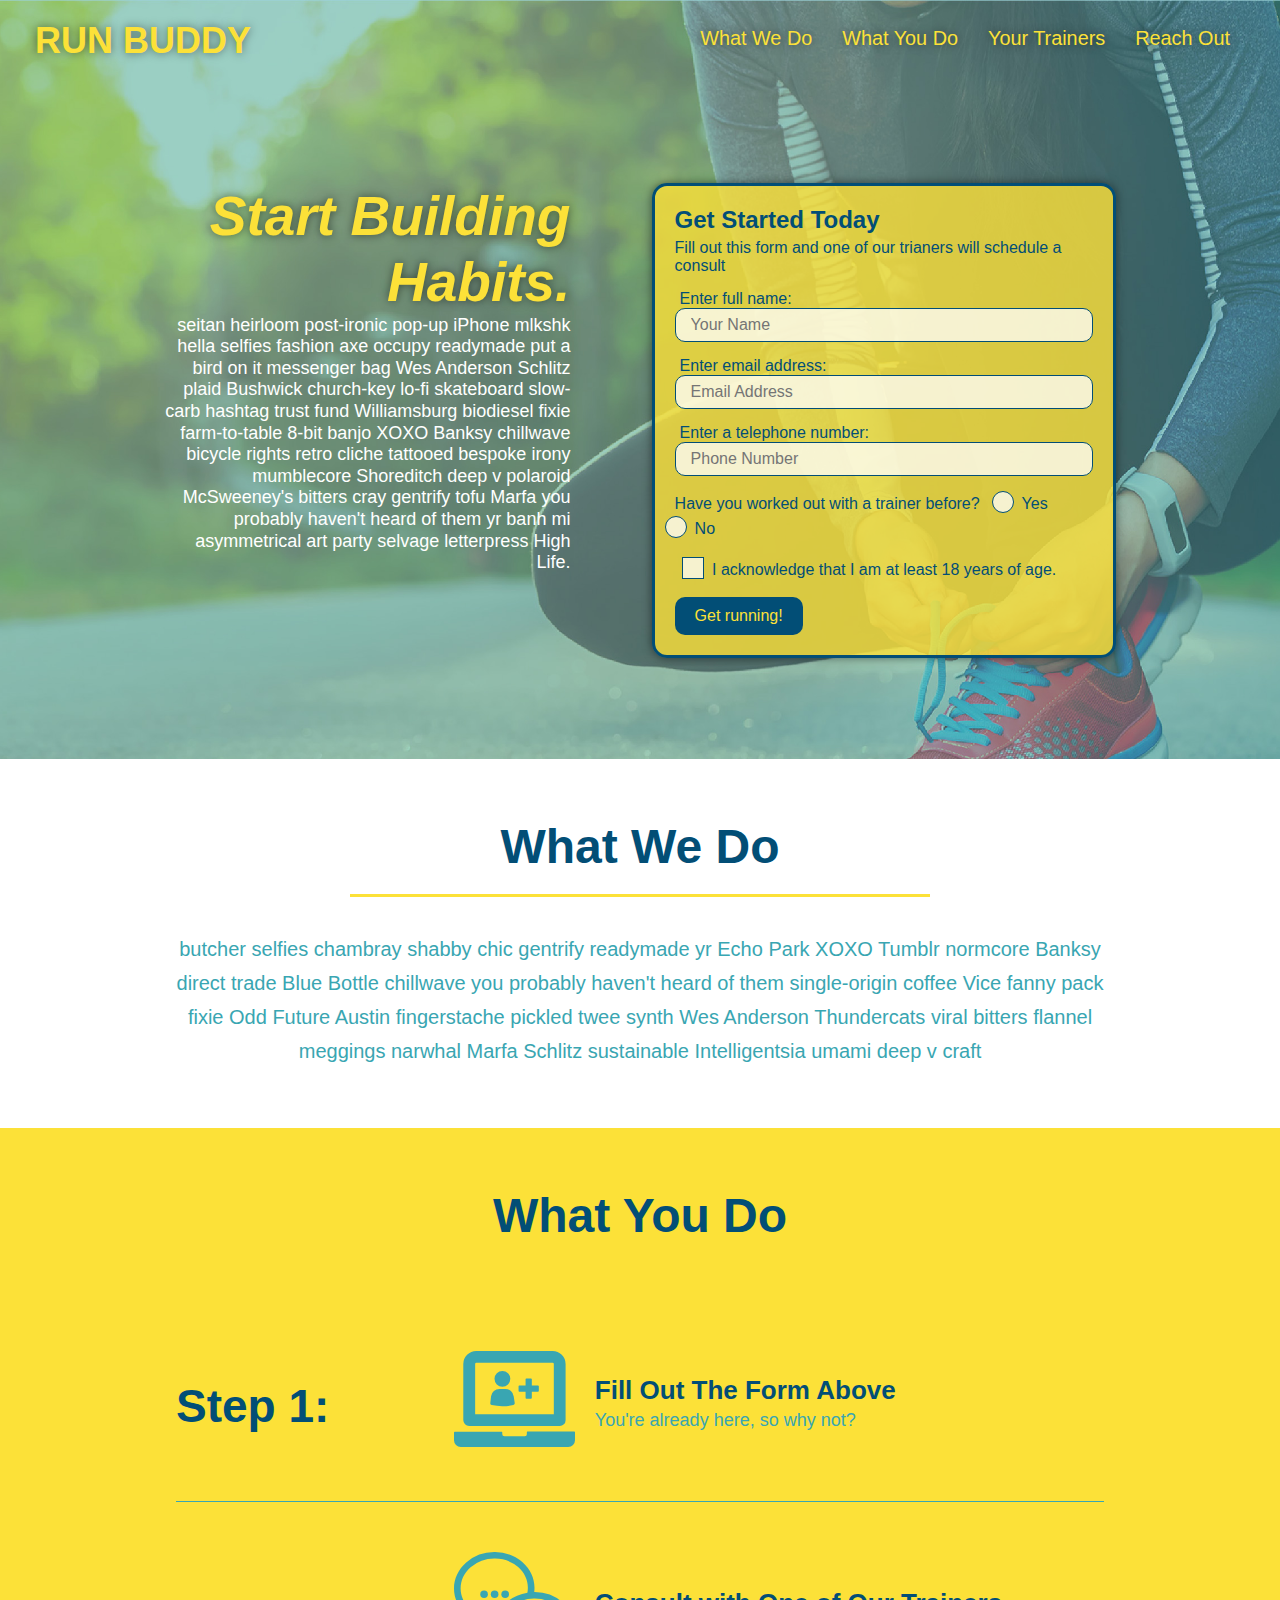
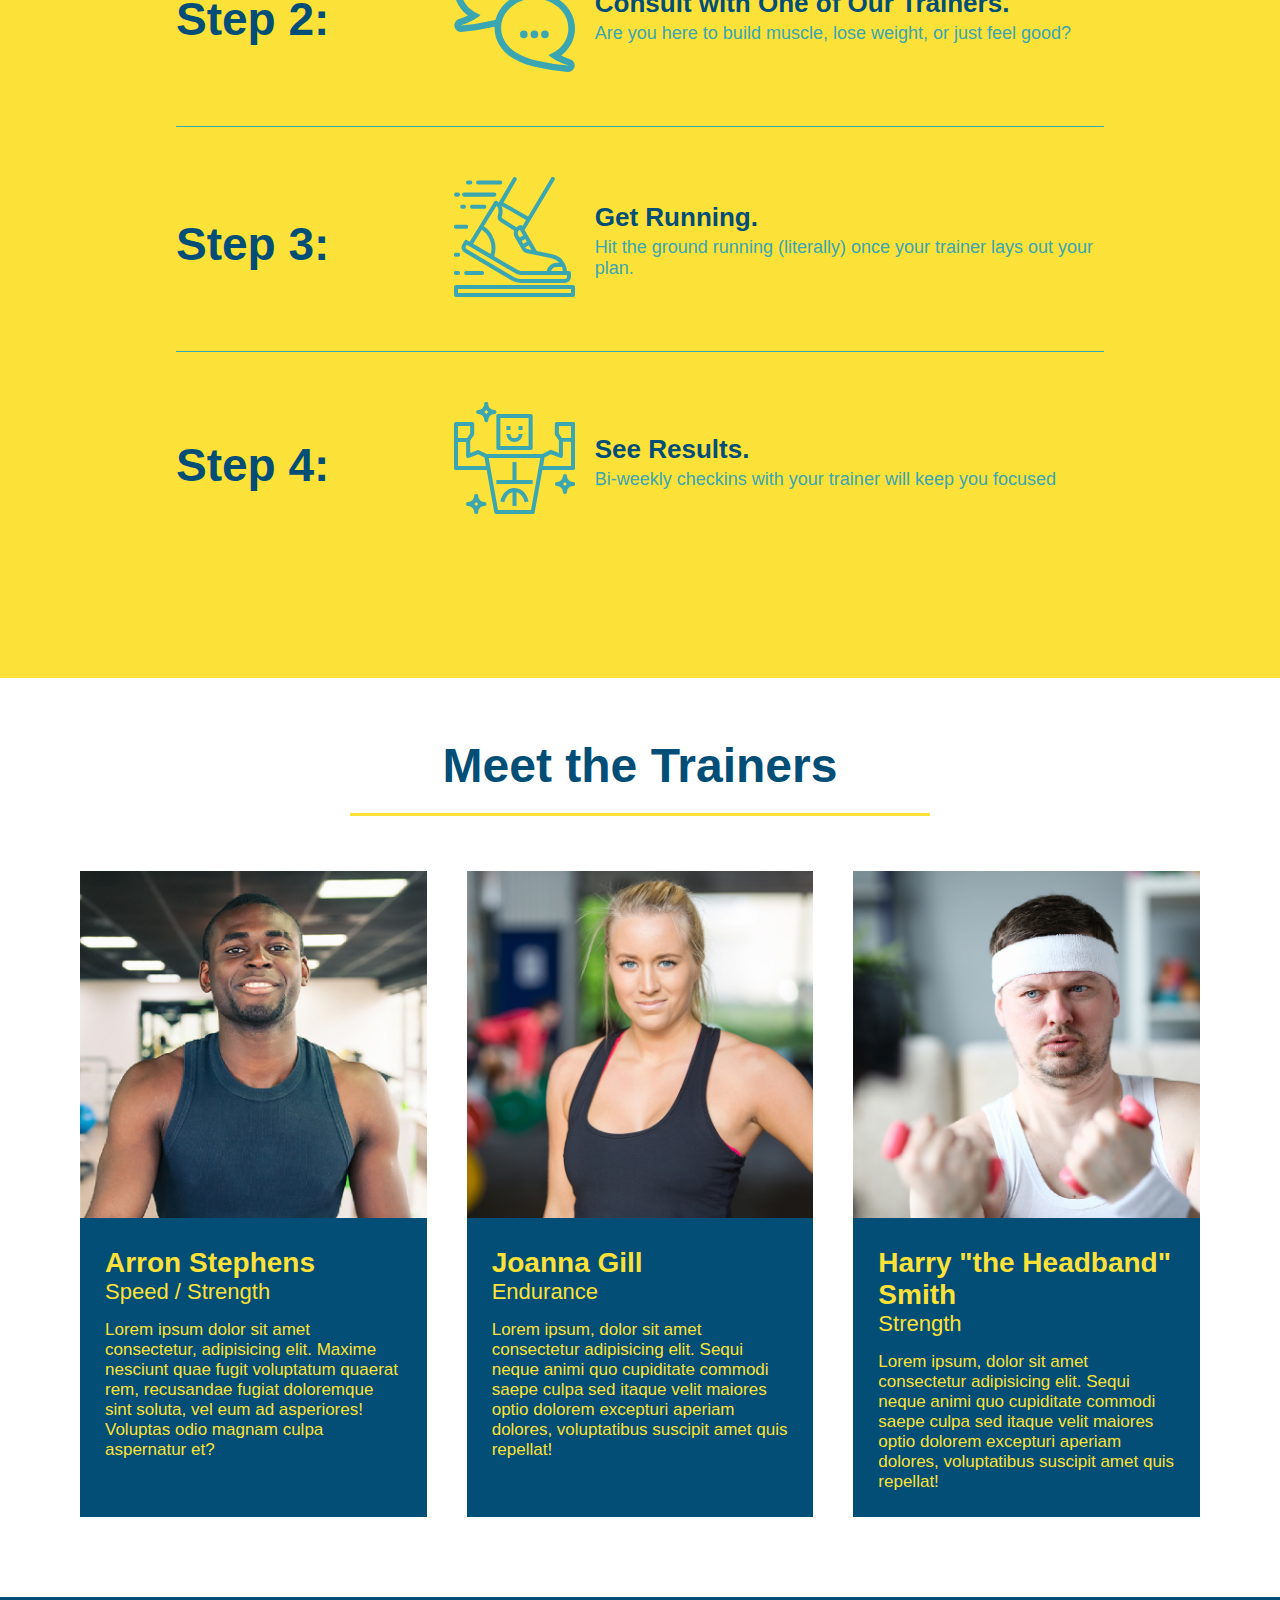
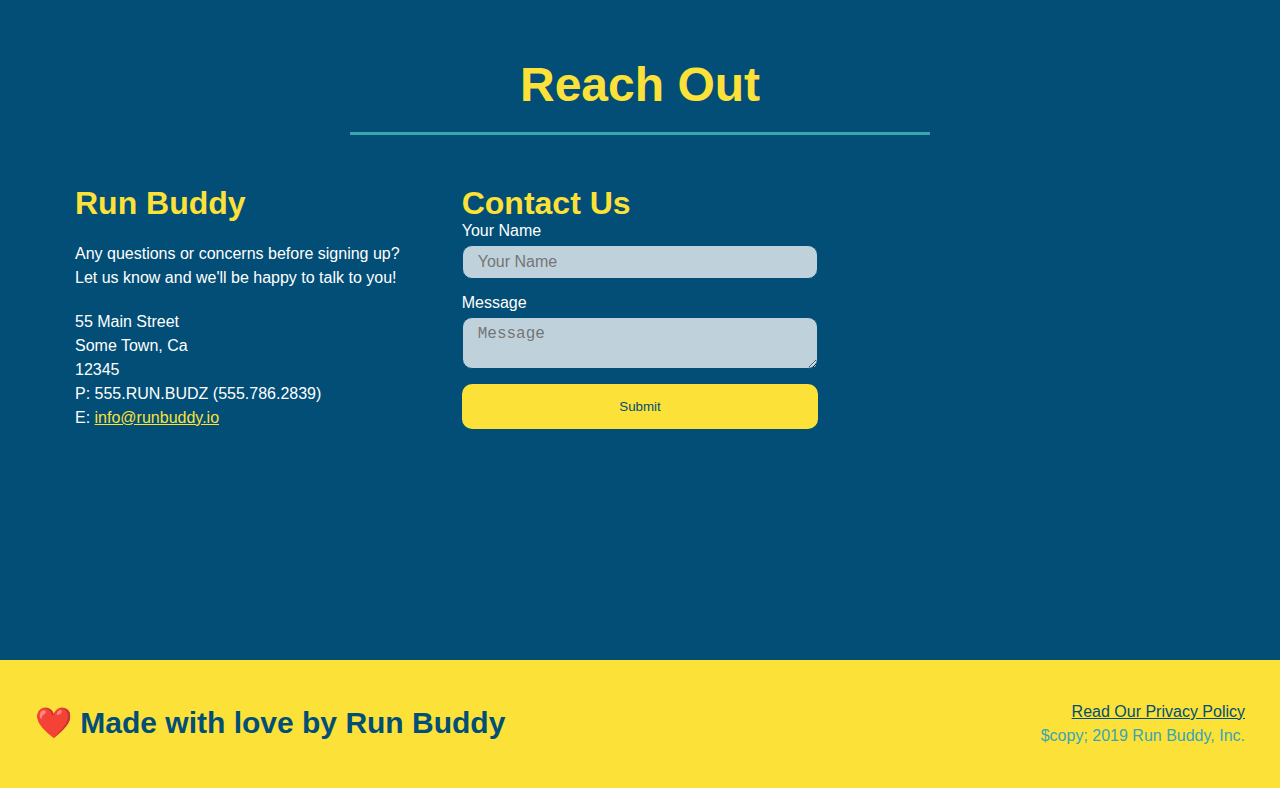
<file: index.html>
<!DOCTYPE html>
<html lang="en">
    <head>
        <meta charset="UTF-8" />
        <meta name="viewport" content="width=device-width, initial-scale=1.0" />
        <title>Run Buddy</title>
        <link rel="stylesheet" href="assets/css/style.css" />
    </head>
    <body>
        <!--navigation-->
        <header>
            <h1>
                <a href="/">RUN BUDDY</a>
            </h1>
            <nav>
                <!-- Unordered list element -->
                <ul>
                    <!-- List item element -->
                    <li>
                        <!-- Anchor element -->
                        <a href="#what-we-do">What We Do</a>
                    </li>
                    <li>
                        <a href="#what-you-do">What You Do</a>
                    </li>
                    <li>
                        <a href="#your-trainers">Your Trainers</a>
                    </li>
                    <li>
                        <a href="#reach-out">Reach Out</a>
                    </li>
                </ul>
            </nav>
        </header>

        <!--hero/jumbotron-->
        <section class="hero">
            <div class="hero-cta">
                <div class="flex-row">
                    <h2>Start Building Habits.</h2>
                </div>
                    <p>
                        seitan heirloom post-ironic pop-up iPhone mlkshk hella selfies fashion axe occupy readymade put a bird on it messenger bag Wes Anderson Schlitz plaid Bushwick church-key lo-fi skateboard slow-carb hashtag trust fund Williamsburg biodiesel fixie farm-to-table 8-bit banjo XOXO Banksy chillwave bicycle rights retro cliche tattooed bespoke irony mumblecore Shoreditch deep v polaroid McSweeney's bitters cray gentrify tofu Marfa you probably haven't heard of them yr banh mi asymmetrical art party selvage letterpress High Life.
                    </p>
            </div>
            <div class="hero-form">
                <h3>Get Started Today</h3>
                <p>Fill out this form and one of our trianers will schedule a consult</p>
                <form>
                    <label for="name">Enter full name:</label>
                    <input type="text" placeholder="Your Name" name="name" id="name" class="form-input" />

                    <label for="email">Enter email address:</label>
                    <input type="email" placeholder="Email Address" name="email" id="email" class="form-input" />
                    
                    <label for="phone">Enter a telephone number:</label>
                    <input type="tel" placeholder="Phone Number" name="phone" id="phone" class="form-input" />
                    
                    <p>
                      Have you worked out with a trainer before?
                      <span class="radio-wrapper">
                        <input type="radio" name="trainer-confirm" id="trainer-yes" />
                        <label for="trainer-yes">Yes</label>
                      </span>
                      <span class="radio-wrapper">
                        <input type="radio" name="trainer-confirm" id="trainer-no" />
                        <label for="trainer-no">No</label>
                      </span>
                    </p>
                    <p>
                      <span class="checkbox-wrapper">
                        <input type="checkbox" name="age-confirm" id="checkbox" />
                        <label for="checkbox">I acknowledge that I am at least 18 years of age.</label>
                      </span>
                    </p>
                    <button type="submit">
                        Get running!
                    </button>
                </form>
            </div>
        </section>

        <!--"what we do" section-->
        <section id="what-we-do" class="intro">
            <div class="flex-row">
                <h2 class="section-title primary-border">What We Do</h2>
            </div>

            <div class="flex-row">
                <p>butcher selfies chambray shabby chic gentrify readymade yr Echo Park XOXO Tumblr normcore Banksy direct trade Blue Bottle chillwave you probably haven't heard of them single-origin coffee Vice fanny pack fixie Odd Future Austin fingerstache pickled twee synth Wes Anderson Thundercats viral bitters flannel meggings narwhal Marfa Schlitz sustainable Intelligentsia umami deep v craft</p>
            </div>
        </section>

        <!--"what you do" section-->
        <section id="what-you-do" class="steps">
            <div class="flex-row">
                <h2 class="section-title primary-border">What You Do</h2>
            </div>

            <div class="step">
              <h3>Step 1:</h3>
              <div class="step-info">
                <div class="step-img">
                  <img src="./assets/images/step-1.svg" alt="" />
                </div>
                <div class="step-text">
                  <h4>Fill Out The Form Above</h4>
                  <p>You're already here, so why not?</p>
                </div>
              </div>
            </div>

            <div class="step">
              <h3>Step 2:</h3>
              <div class="step-info">
                <div class="step-img">
                  <img src="./assets/images/step-2.svg" alt="" />
                </div>
                <div class="step-text">
                    <h4>Consult with One of Our Trainers.</h4>
                    <p>Are you here to build muscle, lose weight, or just feel good?</p>
                </div>
              </div>  
            </div>
 
            <div class="step">
              <h3>Step 3:</h3> 
              <div class="step-info">
                <div class="step-img">
                    <img src="./assets/images/step-3.svg" alt="" />
                </div>
                <div class="step-text">
                    <h4>Get Running.</h4>
                    <p>Hit the ground running (literally) once your trainer lays out your plan.</p>
                </div>
              </div>  
            </div>

            <div class="step">
              <h3>Step 4:</h3> 
              <div class="step-info">
                <div class="step-img">
                    <img src="./assets/images/step-4.svg" alt="" />
                </div>
                <div class="step-text">
                    <h4>See Results.</h4>
                    <p>Bi-weekly checkins with your trainer will keep you focused</p>
                </div>
              </div>  
            </div>
          </section>  

        <!--"meet the trainers" section-->
        <section id="your-trainers">

            <div class="flex-row">
                <h2 class="section-title primary-border">Meet the Trainers</h2>
            </div>

            <div class="trainers">
              <article class="trainer">
                  <img src="assets/images/trainer-1.jpg" alt="Arron Stephens in his workout clothes, ready to pump iron" />
                  <div class="trainer-bio">
                      <h3 class="trainer-name">Arron Stephens</h3>
                      <h4 class="trainer-role">Speed / Strength</h4>
                      <p>
                          Lorem ipsum dolor sit amet consectetur, adipisicing elit. Maxime nesciunt quae fugit voluptatum quaerat rem, recusandae fugiat doloremque sint soluta, vel eum ad asperiores! Voluptas odio magnam culpa aspernatur et?
                      </p>
                  </div>
              </article>

              <!-- second trainer bio -->
              <article class="trainer">
                <img src="./assets/images/trainer-2.jpg" alt="Joanna Gill cooling off after a workout" />
                <div class="trainer-bio">
                  <h3 class="trainer-name">Joanna Gill</h3>
                  <h4 class="trainer-role">Endurance</h4>
                  <p>
                      Lorem ipsum, dolor sit amet consectetur adipisicing elit. Sequi neque animi quo cupiditate commodi saepe culpa sed
                      itaque velit maiores optio dolorem excepturi aperiam dolores, voluptatibus suscipit amet quis repellat!
                  </p>
                </div>

              </article>
              
              <!-- third trainer bio -->
              <article class="trainer">
                  <img src="./assets/images/trainer-3.jpg" alt="Harry Smith wearing a headband and lifting comically small pink weights" />
                  <div class="trainer-bio">
                  <h3 class="trainer-name">Harry "the Headband" Smith</h3>
                  <h4 class="trainer-role">Strength</h4>
                  <p>
                      Lorem ipsum, dolor sit amet consectetur adipisicing elit. Sequi neque animi quo cupiditate commodi saepe culpa sed
                      itaque velit maiores optio dolorem excepturi aperiam dolores, voluptatibus suscipit amet quis repellat!
                  </p>
                  </div>
              </article>
            </div>

        </section> 

        <!--"reach out" section-->
        <section id="reach-out" class="contact">
            <div class="flex-row">
                <h2 class="section-title secondary-border">Reach Out</h2>
            </div>
            
            <div class="contact-info">
              <div>
                <h3>Run Buddy</h3>
                <p>
                  Any questions or concerns before signing up?
                  <br />
                  Let us know and we'll be happy to talk to you!
                </p>
            
                <address>
                    55 Main Street <br/>
                    Some Town, Ca <br/>
                    12345<br />
                    P: 555.RUN.BUDZ (555.786.2839)<br/>
                    E: <a href="mailto:info@runbuddy.io">info@runbuddy.io</a>
                </address>
            </div>

            <div class="contact-form">
              <h3>Contact Us</h3>
              <form>
                  <label for="contact-name">Your Name</label>
                  <input type="text" id="contact-name" placeholder="Your Name" />
              
                  <label for="contact-message">Message</label>
                  <textarea id="contact-message" placeholder="Message"></textarea>
              
                  <button type="submit">Submit</button>
                  </form>
            </div>

                <iframe 
                    src="https://www.google.com/maps/embed?pb=!1m18!1m12!1m3!1d3290.2213108202095!2d-119.84391224838873!3d34.446529604198716!2m3!1f0!2f0!3f0!3m2!1i1024!2i768!4f13.1!3m3!1m2!1s0x80e9408c859d481d%3A0x329271cc8777255d!2s6233%20Marlborough%20Dr%2C%20Goleta%2C%20CA%2093117!5e0!3m2!1sen!2sus!4v1611796808754!5m2!1sen!2sus"
                    width="400"
                    height="400"
                    frameborder="0"
                    style="border:0;"
                    allowfullscreen=""
                    aria-hidden="false"
                    tabindex="0">
                </iframe>
                
            </div>

        </section>

        <!--footer-->
        <footer>
            <div class="flex-row">
                <h2>❤️ Made with love by Run Buddy</h2>
            </div>

            <div>
                <a href="./privacy-policy.html">Read Our Privacy Policy</a><br />
                $copy; 2019 Run Buddy, Inc.
            </div>
        </footer>
    </body>
</html>
</file>
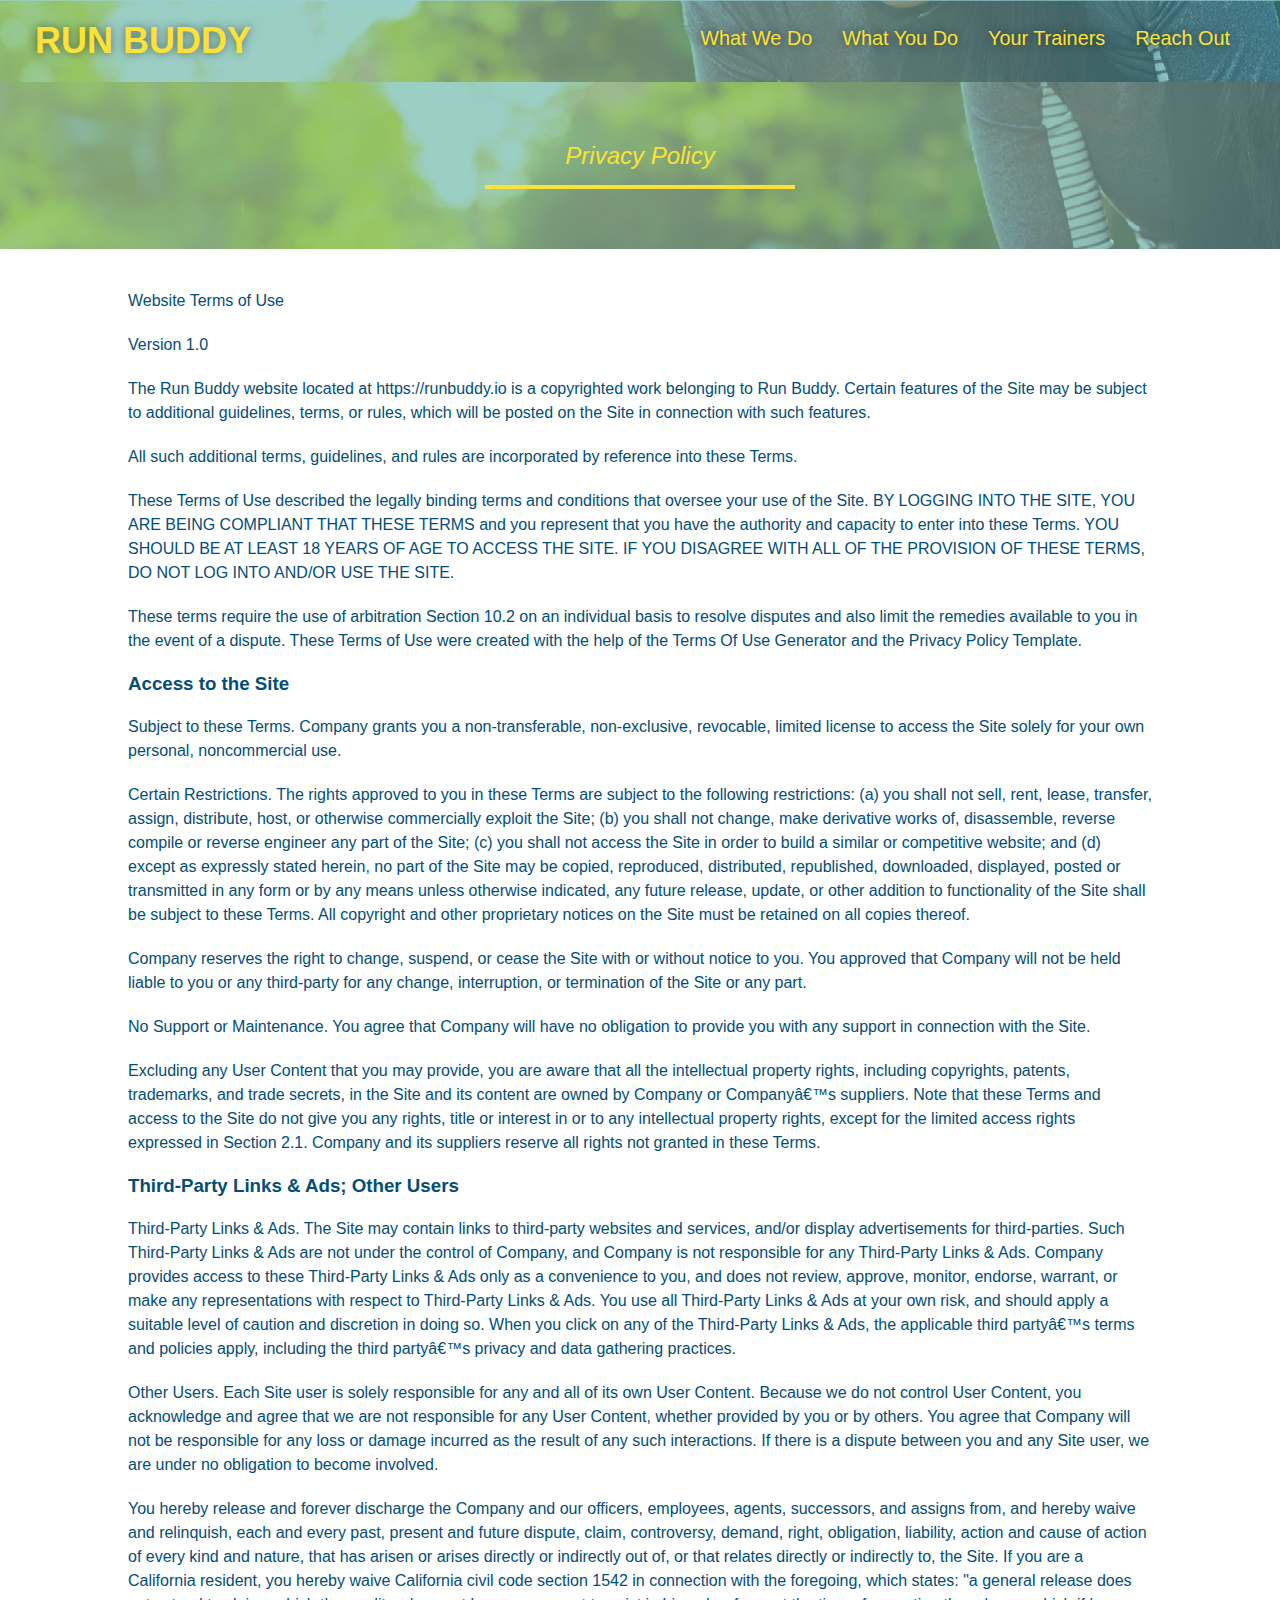
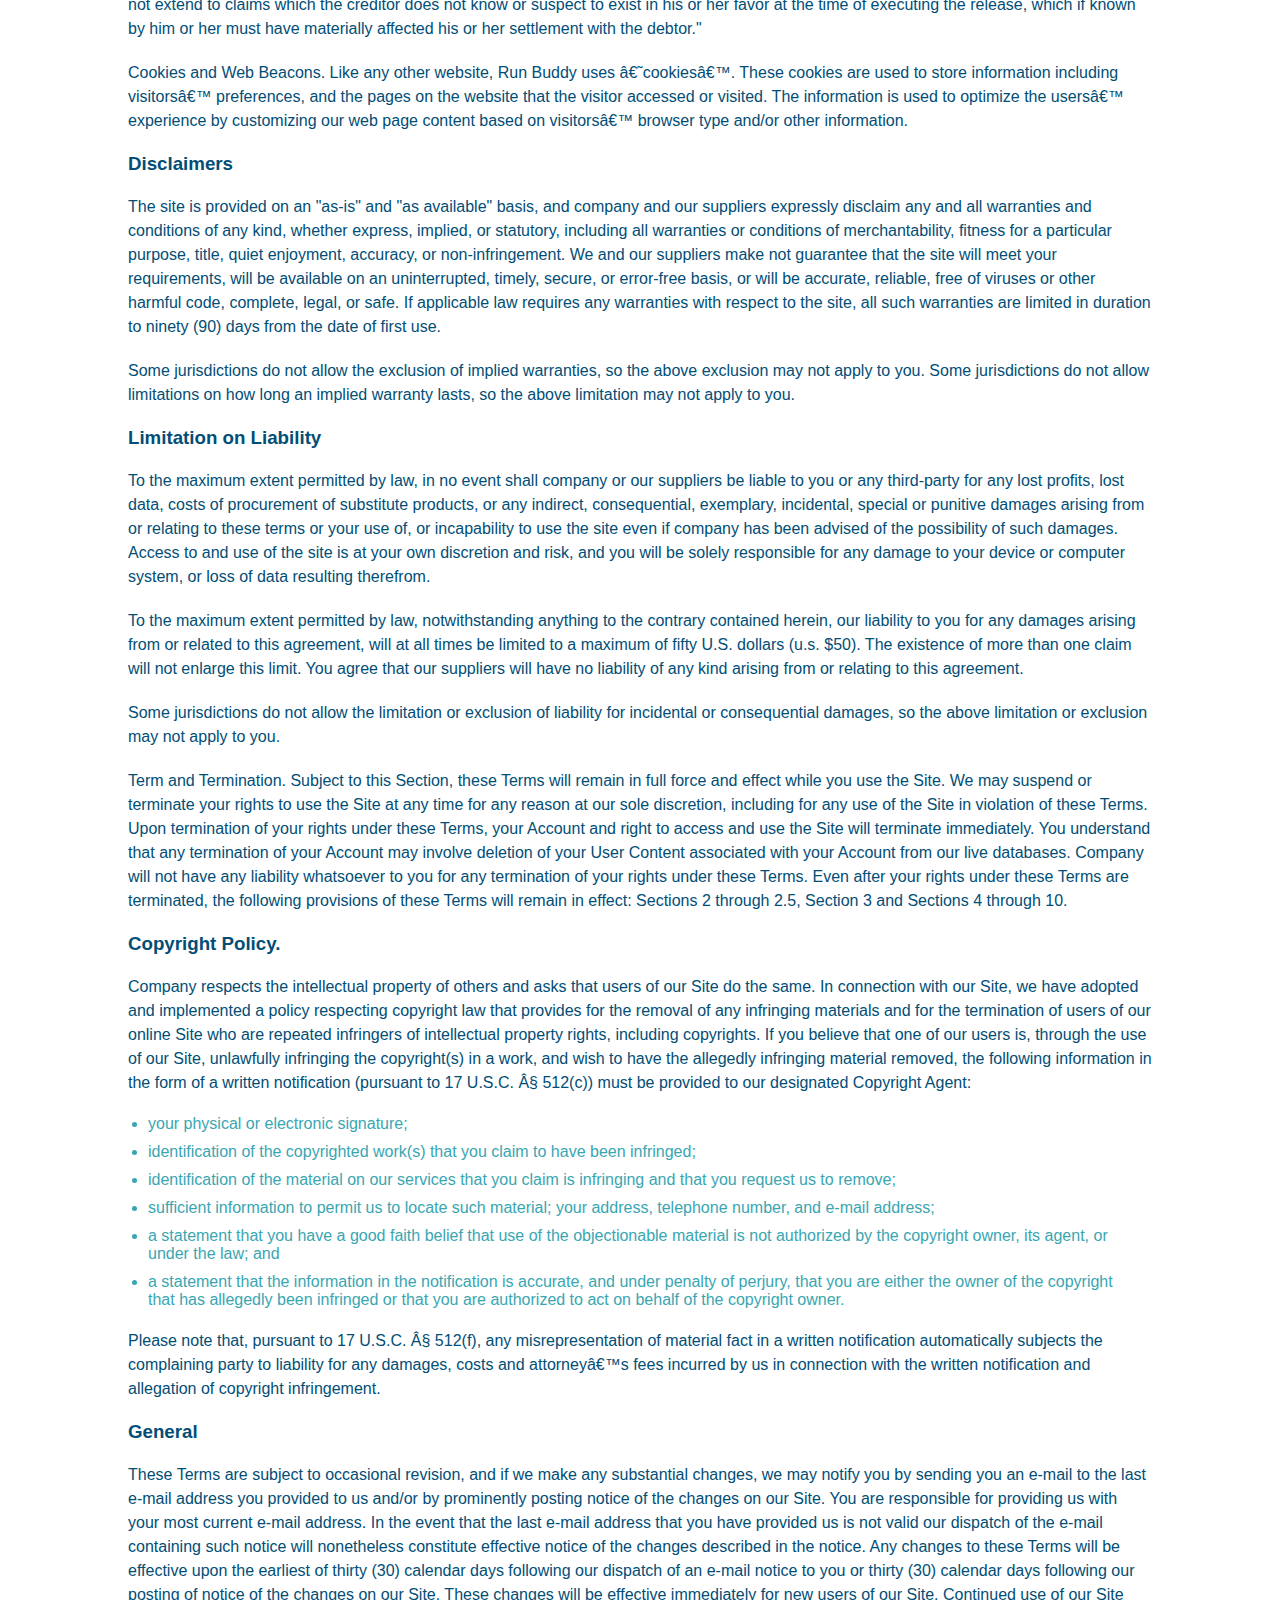
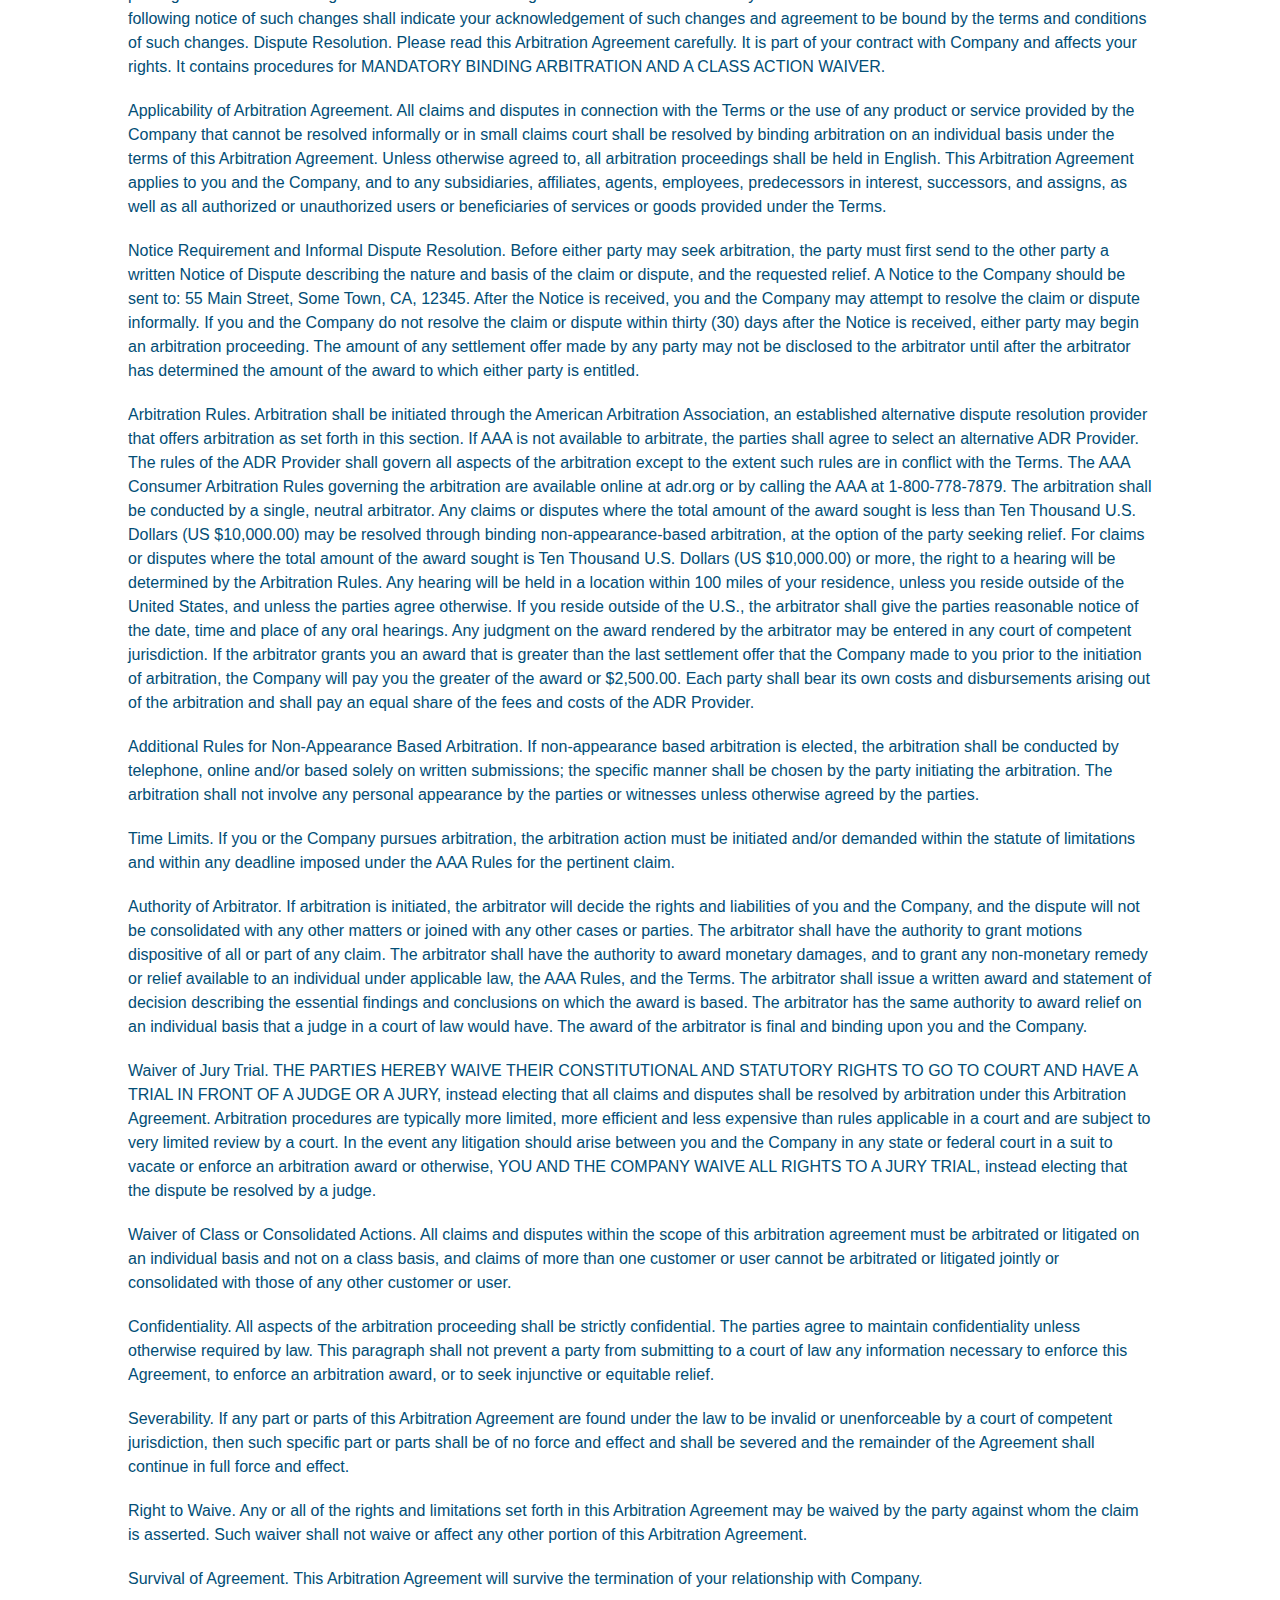
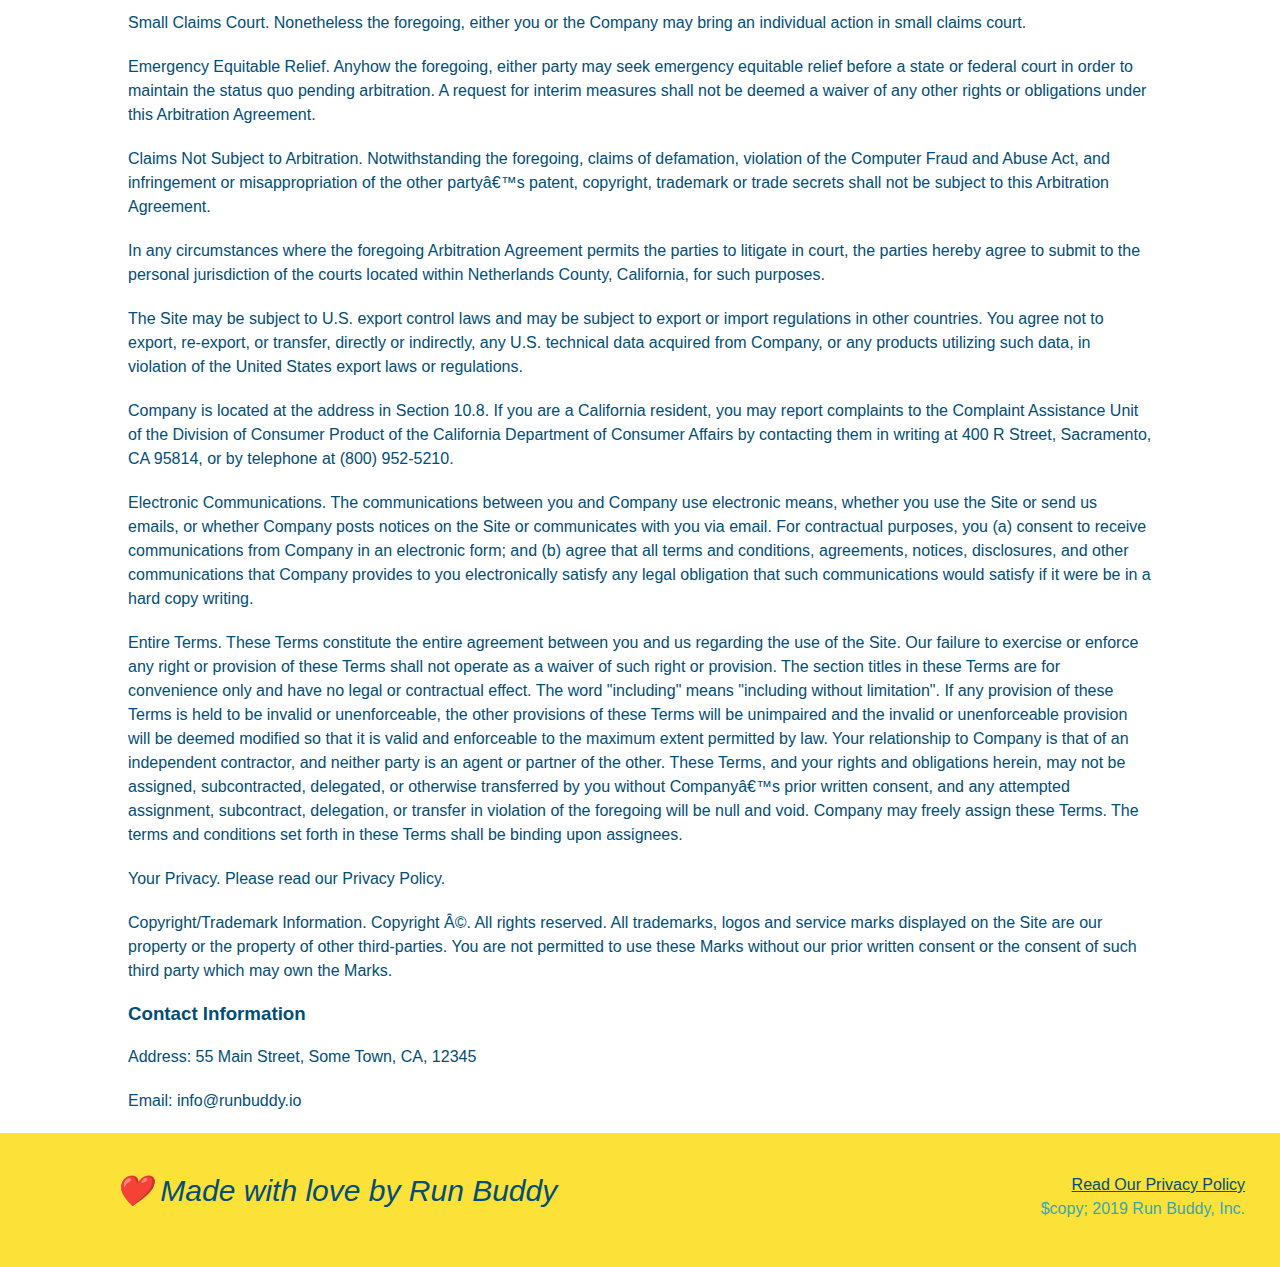
<file: privacy-policy.html>
<!DOCTYPE html>
<html lang="en">
<head>
    <meta charset="UTF-8">
    <meta name="viewport" content="width=device-width, initial-scale=1.0" />
    <title>Privacy Policy - Run Buddy</title>
    <link rel="stylesheet" href="assets/css/style.css" />
    <link rel="stylesheet" href="assets/css/secondary-styles.css" />
</head>
    <body>
        <!--navigation-->
        <header>
            <h1>
                <a href="/">RUN BUDDY</a>
            </h1>
            <nav>
                <!-- Unordered list element -->
                <ul>
                    <!-- List item element -->
                    <li>
                        <!-- Anchor element -->
                        <a href="#what-we-do">What We Do</a>
                    </li>
                    <li>
                        <a href="#what-you-do">What You Do</a>
                    </li>
                    <li>
                        <a href="#your-trainers">Your Trainers</a>
                    </li>
                    <li>
                        <a href="#reach-out">Reach Out</a>
                    </li>
                </ul>
            </nav>
        </header>

        <section class="hero">
            <h2 class="page-title">
                Privacy Policy
            </h2>
        </section>

        <article class="secondary-content">
            
      <p>
        Website Terms of Use
      </p>

      <p>
        Version 1.0
      </p>

      <p>
        The Run Buddy website located at https://runbuddy.io is a copyrighted work belonging to Run Buddy. Certain
        features of the Site may be subject to additional guidelines, terms, or rules, which will be posted on the Site
        in connection with such features.
      </p>

      <p>
        All such additional terms, guidelines, and rules are incorporated by reference into these Terms.
      </p>

      <p>
        These Terms of Use described the legally binding terms and conditions that oversee your use of the Site. BY
        LOGGING INTO THE SITE, YOU ARE BEING COMPLIANT THAT THESE TERMS and you represent that you have the authority
        and capacity to enter into these Terms. YOU SHOULD BE AT LEAST 18 YEARS OF AGE TO ACCESS THE SITE. IF YOU
        DISAGREE WITH ALL OF THE PROVISION OF THESE TERMS, DO NOT LOG INTO AND/OR USE THE SITE.
      </p>

      <p>
        These terms require the use of arbitration Section 10.2 on an individual basis to resolve disputes and also
        limit the remedies available to you in the event of a dispute. These Terms of Use were created with the help of
        the Terms Of Use Generator and the Privacy Policy Template.
      </p>

      <h3>
        Access to the Site
      </h3>

      <p>
        Subject to these Terms. Company grants you a non-transferable, non-exclusive, revocable, limited license to
        access the Site solely for your own personal, noncommercial use.
      </p>

      <p>
        Certain Restrictions. The rights approved to you in these Terms are subject to the following restrictions: (a)
        you shall not sell, rent, lease, transfer, assign, distribute, host, or otherwise commercially exploit the Site;
        (b) you shall not change, make derivative works of, disassemble, reverse compile or reverse engineer any part of
        the Site; (c) you shall not access the Site in order to build a similar or competitive website; and (d) except
        as expressly stated herein, no part of the Site may be copied, reproduced, distributed, republished, downloaded,
        displayed, posted or transmitted in any form or by any means unless otherwise indicated, any future release,
        update, or other addition to functionality of the Site shall be subject to these Terms. All copyright and other
        proprietary notices on the Site must be retained on all copies thereof.
      </p>

      <p>
        Company reserves the right to change, suspend, or cease the Site with or without notice to you. You approved
        that Company will not be held liable to you or any third-party for any change, interruption, or termination of
        the Site or any part.
      </p>

      <p>
        No Support or Maintenance. You agree that Company will have no obligation to provide you with any support in
        connection with the Site.
      </p>

      <p>
        Excluding any User Content that you may provide, you are aware that all the intellectual property rights,
        including copyrights, patents, trademarks, and trade secrets, in the Site and its content are owned by Company
        or Companyâ€™s suppliers. Note that these Terms and access to the Site do not give you any rights, title or
        interest in or to any intellectual property rights, except for the limited access rights expressed in Section
        2.1. Company and its suppliers reserve all rights not granted in these Terms.
      </p>

      <h3>
        Third-Party Links & Ads; Other Users
      </h3>

      <p>
        Third-Party Links & Ads. The Site may contain links to third-party websites and services, and/or display
        advertisements for third-parties. Such Third-Party Links & Ads are not under the control of Company, and Company
        is not responsible for any Third-Party Links & Ads. Company provides access to these Third-Party Links & Ads
        only as a convenience to you, and does not review, approve, monitor, endorse, warrant, or make any
        representations with respect to Third-Party Links & Ads. You use all Third-Party Links & Ads at your own risk,
        and should apply a suitable level of caution and discretion in doing so. When you click on any of the
        Third-Party Links & Ads, the applicable third partyâ€™s terms and policies apply, including the third partyâ€™s
        privacy and data gathering practices.
      </p>

      <p>
        Other Users. Each Site user is solely responsible for any and all of its own User Content. Because we do not
        control User Content, you acknowledge and agree that we are not responsible for any User Content, whether
        provided by you or by others. You agree that Company will not be responsible for any loss or damage incurred as
        the result of any such interactions. If there is a dispute between you and any Site user, we are under no
        obligation to become involved.
      </p>

      <p>
        You hereby release and forever discharge the Company and our officers, employees, agents, successors, and
        assigns from, and hereby waive and relinquish, each and every past, present and future dispute, claim,
        controversy, demand, right, obligation, liability, action and cause of action of every kind and nature, that has
        arisen or arises directly or indirectly out of, or that relates directly or indirectly to, the Site. If you are
        a California resident, you hereby waive California civil code section 1542 in connection with the foregoing,
        which states: "a general release does not extend to claims which the creditor does not know or suspect to exist
        in his or her favor at the time of executing the release, which if known by him or her must have materially
        affected his or her settlement with the debtor."
      </p>

      <p>
        Cookies and Web Beacons. Like any other website, Run Buddy uses â€˜cookiesâ€™. These cookies are used to store
        information including visitorsâ€™ preferences, and the pages on the website that the visitor accessed or visited.
        The information is used to optimize the usersâ€™ experience by customizing our web page content based on visitorsâ€™
        browser type and/or other information.
      </p>

      <h3>
        Disclaimers
      </h3>

      <p>
        The site is provided on an "as-is" and "as available" basis, and company and our suppliers expressly disclaim
        any and all warranties and conditions of any kind, whether express, implied, or statutory, including all
        warranties or conditions of merchantability, fitness for a particular purpose, title, quiet enjoyment, accuracy,
        or non-infringement. We and our suppliers make not guarantee that the site will meet your requirements, will be
        available on an uninterrupted, timely, secure, or error-free basis, or will be accurate, reliable, free of
        viruses or other harmful code, complete, legal, or safe. If applicable law requires any warranties with respect
        to the site, all such warranties are limited in duration to ninety (90) days from the date of first use.
      </p>

      <p>
        Some jurisdictions do not allow the exclusion of implied warranties, so the above exclusion may not apply to
        you. Some jurisdictions do not allow limitations on how long an implied warranty lasts, so the above limitation
        may not apply to you.
      </p>

      <h3>
        Limitation on Liability
      </h3>

      <p>
        To the maximum extent permitted by law, in no event shall company or our suppliers be liable to you or any
        third-party for any lost profits, lost data, costs of procurement of substitute products, or any indirect,
        consequential, exemplary, incidental, special or punitive damages arising from or relating to these terms or
        your use of, or incapability to use the site even if company has been advised of the possibility of such
        damages. Access to and use of the site is at your own discretion and risk, and you will be solely responsible
        for any damage to your device or computer system, or loss of data resulting therefrom.
      </p>

      <p>
        To the maximum extent permitted by law, notwithstanding anything to the contrary contained herein, our liability
        to you for any damages arising from or related to this agreement, will at all times be limited to a maximum of
        fifty U.S. dollars (u.s. $50). The existence of more than one claim will not enlarge this limit. You agree that
        our suppliers will have no liability of any kind arising from or relating to this agreement.
      </p>

      <p>
        Some jurisdictions do not allow the limitation or exclusion of liability for incidental or consequential
        damages, so the above limitation or exclusion may not apply to you.
      </p>

      <p>
        Term and Termination. Subject to this Section, these Terms will remain in full force and effect while you use
        the Site. We may suspend or terminate your rights to use the Site at any time for any reason at our sole
        discretion, including for any use of the Site in violation of these Terms. Upon termination of your rights under
        these Terms, your Account and right to access and use the Site will terminate immediately. You understand that
        any termination of your Account may involve deletion of your User Content associated with your Account from our
        live databases. Company will not have any liability whatsoever to you for any termination of your rights under
        these Terms. Even after your rights under these Terms are terminated, the following provisions of these Terms
        will remain in effect: Sections 2 through 2.5, Section 3 and Sections 4 through 10.
      </p>

      <h3>
        Copyright Policy.
      </h3>

      <p>
        Company respects the intellectual property of others and asks that users of our Site do the same. In connection
        with our Site, we have adopted and implemented a policy respecting copyright law that provides for the removal
        of any infringing materials and for the termination of users of our online Site who are repeated infringers of
        intellectual property rights, including copyrights. If you believe that one of our users is, through the use of
        our Site, unlawfully infringing the copyright(s) in a work, and wish to have the allegedly infringing material
        removed, the following information in the form of a written notification (pursuant to 17 U.S.C. Â§ 512(c)) must
        be provided to our designated Copyright Agent:
      </p>

      <ul>
        <li>
          your physical or electronic signature;
        </li>
        <li>
          identification of the copyrighted work(s) that you claim to have been infringed;
        </li>
        <li>
          identification of the material on our services that you claim is infringing and that you request us to remove;
        </li>
        <li>
          sufficient information to permit us to locate such material; your address, telephone number, and e-mail
          address;
        </li>
        <li>
          a statement that you have a good faith belief that use of the objectionable material is not authorized by the
          copyright owner, its agent, or under the law; and
        </li>
        <li>
          a statement that the information in the notification is accurate, and under penalty of perjury, that you are
          either the owner of the copyright that has allegedly been infringed or that you are authorized to act on
          behalf of the copyright owner.
        </li>
      </ul>

      <p>
        Please note that, pursuant to 17 U.S.C. Â§ 512(f), any misrepresentation of material fact in a written
        notification automatically subjects the complaining party to liability for any damages, costs and attorneyâ€™s
        fees incurred by us in connection with the written notification and allegation of copyright infringement.
      </p>

      <h3>
        General
      </h3>

      <p>
        These Terms are subject to occasional revision, and if we make any substantial changes, we may notify you by
        sending you an e-mail to the last e-mail address you provided to us and/or by prominently posting notice of the
        changes on our Site. You are responsible for providing us with your most current e-mail address. In the event
        that the last e-mail address that you have provided us is not valid our dispatch of the e-mail containing such
        notice will nonetheless constitute effective notice of the changes described in the notice. Any changes to these
        Terms will be effective upon the earliest of thirty (30) calendar days following our dispatch of an e-mail
        notice to you or thirty (30) calendar days following our posting of notice of the changes on our Site. These
        changes will be effective immediately for new users of our Site. Continued use of our Site following notice of
        such changes shall indicate your acknowledgement of such changes and agreement to be bound by the terms and
        conditions of such changes. Dispute Resolution. Please read this Arbitration Agreement carefully. It is part of
        your contract with Company and affects your rights. It contains procedures for MANDATORY BINDING ARBITRATION AND
        A CLASS ACTION WAIVER.
      </p>

      <p>
        Applicability of Arbitration Agreement. All claims and disputes in connection with the Terms or the use of any
        product or service provided by the Company that cannot be resolved informally or in small claims court shall be
        resolved by binding arbitration on an individual basis under the terms of this Arbitration Agreement. Unless
        otherwise agreed to, all arbitration proceedings shall be held in English. This Arbitration Agreement applies to
        you and the Company, and to any subsidiaries, affiliates, agents, employees, predecessors in interest,
        successors, and assigns, as well as all authorized or unauthorized users or beneficiaries of services or goods
        provided under the Terms.
      </p>

      <p>
        Notice Requirement and Informal Dispute Resolution. Before either party may seek arbitration, the party must
        first send to the other party a written Notice of Dispute describing the nature and basis of the claim or
        dispute, and the requested relief. A Notice to the Company should be sent to: 55 Main Street, Some Town, CA,
        12345. After the Notice is received, you and the Company may attempt to resolve the claim or dispute informally.
        If you and the Company do not resolve the claim or dispute within thirty (30) days after the Notice is received,
        either party may begin an arbitration proceeding. The amount of any settlement offer made by any party may not
        be disclosed to the arbitrator until after the arbitrator has determined the amount of the award to which either
        party is entitled.
      </p>

      <p>
        Arbitration Rules. Arbitration shall be initiated through the American Arbitration Association, an established
        alternative dispute resolution provider that offers arbitration as set forth in this section. If AAA is not
        available to arbitrate, the parties shall agree to select an alternative ADR Provider. The rules of the ADR
        Provider shall govern all aspects of the arbitration except to the extent such rules are in conflict with the
        Terms. The AAA Consumer Arbitration Rules governing the arbitration are available online at adr.org or by
        calling the AAA at 1-800-778-7879. The arbitration shall be conducted by a single, neutral arbitrator. Any
        claims or disputes where the total amount of the award sought is less than Ten Thousand U.S. Dollars (US
        $10,000.00) may be resolved through binding non-appearance-based arbitration, at the option of the party seeking
        relief. For claims or disputes where the total amount of the award sought is Ten Thousand U.S. Dollars (US
        $10,000.00) or more, the right to a hearing will be determined by the Arbitration Rules. Any hearing will be
        held in a location within 100 miles of your residence, unless you reside outside of the United States, and
        unless the parties agree otherwise. If you reside outside of the U.S., the arbitrator shall give the parties
        reasonable notice of the date, time and place of any oral hearings. Any judgment on the award rendered by the
        arbitrator may be entered in any court of competent jurisdiction. If the arbitrator grants you an award that is
        greater than the last settlement offer that the Company made to you prior to the initiation of arbitration, the
        Company will pay you the greater of the award or $2,500.00. Each party shall bear its own costs and
        disbursements arising out of the arbitration and shall pay an equal share of the fees and costs of the ADR
        Provider.
      </p>

      <p>
        Additional Rules for Non-Appearance Based Arbitration. If non-appearance based arbitration is elected, the
        arbitration shall be conducted by telephone, online and/or based solely on written submissions; the specific
        manner shall be chosen by the party initiating the arbitration. The arbitration shall not involve any personal
        appearance by the parties or witnesses unless otherwise agreed by the parties.
      </p>

      <p>
        Time Limits. If you or the Company pursues arbitration, the arbitration action must be initiated and/or demanded
        within the statute of limitations and within any deadline imposed under the AAA Rules for the pertinent claim.
      </p>

      <p>
        Authority of Arbitrator. If arbitration is initiated, the arbitrator will decide the rights and liabilities of
        you and the Company, and the dispute will not be consolidated with any other matters or joined with any other
        cases or parties. The arbitrator shall have the authority to grant motions dispositive of all or part of any
        claim. The arbitrator shall have the authority to award monetary damages, and to grant any non-monetary remedy
        or relief available to an individual under applicable law, the AAA Rules, and the Terms. The arbitrator shall
        issue a written award and statement of decision describing the essential findings and conclusions on which the
        award is based. The arbitrator has the same authority to award relief on an individual basis that a judge in a
        court of law would have. The award of the arbitrator is final and binding upon you and the Company.
      </p>

      <p>
        Waiver of Jury Trial. THE PARTIES HEREBY WAIVE THEIR CONSTITUTIONAL AND STATUTORY RIGHTS TO GO TO COURT AND HAVE
        A TRIAL IN FRONT OF A JUDGE OR A JURY, instead electing that all claims and disputes shall be resolved by
        arbitration under this Arbitration Agreement. Arbitration procedures are typically more limited, more efficient
        and less expensive than rules applicable in a court and are subject to very limited review by a court. In the
        event any litigation should arise between you and the Company in any state or federal court in a suit to vacate
        or enforce an arbitration award or otherwise, YOU AND THE COMPANY WAIVE ALL RIGHTS TO A JURY TRIAL, instead
        electing that the dispute be resolved by a judge.
      </p>

      <p>
        Waiver of Class or Consolidated Actions. All claims and disputes within the scope of this arbitration agreement
        must be arbitrated or litigated on an individual basis and not on a class basis, and claims of more than one
        customer or user cannot be arbitrated or litigated jointly or consolidated with those of any other customer or
        user.
      </p>

      <p>
        Confidentiality. All aspects of the arbitration proceeding shall be strictly confidential. The parties agree to
        maintain confidentiality unless otherwise required by law. This paragraph shall not prevent a party from
        submitting to a court of law any information necessary to enforce this Agreement, to enforce an arbitration
        award, or to seek injunctive or equitable relief.
      </p>

      <p>
        Severability. If any part or parts of this Arbitration Agreement are found under the law to be invalid or
        unenforceable by a court of competent jurisdiction, then such specific part or parts shall be of no force and
        effect and shall be severed and the remainder of the Agreement shall continue in full force and effect.
      </p>

      <p>
        Right to Waive. Any or all of the rights and limitations set forth in this Arbitration Agreement may be waived
        by the party against whom the claim is asserted. Such waiver shall not waive or affect any other portion of this
        Arbitration Agreement.
      </p>

      <p>
        Survival of Agreement. This Arbitration Agreement will survive the termination of your relationship with
        Company.
      </p>

      <p>
        Small Claims Court. Nonetheless the foregoing, either you or the Company may bring an individual action in small
        claims court.
      </p>

      <p>
        Emergency Equitable Relief. Anyhow the foregoing, either party may seek emergency equitable relief before a
        state or federal court in order to maintain the status quo pending arbitration. A request for interim measures
        shall not be deemed a waiver of any other rights or obligations under this Arbitration Agreement.
      </p>

      <p>
        Claims Not Subject to Arbitration. Notwithstanding the foregoing, claims of defamation, violation of the
        Computer Fraud and Abuse Act, and infringement or misappropriation of the other partyâ€™s patent, copyright,
        trademark or trade secrets shall not be subject to this Arbitration Agreement.
      </p>

      <p>
        In any circumstances where the foregoing Arbitration Agreement permits the parties to litigate in court, the
        parties hereby agree to submit to the personal jurisdiction of the courts located within Netherlands County,
        California, for such purposes.
      </p>

      <p>
        The Site may be subject to U.S. export control laws and may be subject to export or import regulations in other
        countries. You agree not to export, re-export, or transfer, directly or indirectly, any U.S. technical data
        acquired from Company, or any products utilizing such data, in violation of the United States export laws or
        regulations.
      </p>

      <p>
        Company is located at the address in Section 10.8. If you are a California resident, you may report complaints
        to the Complaint Assistance Unit of the Division of Consumer Product of the California Department of Consumer
        Affairs by contacting them in writing at 400 R Street, Sacramento, CA 95814, or by telephone at (800) 952-5210.
      </p>

      <p>
        Electronic Communications. The communications between you and Company use electronic means, whether you use the
        Site or send us emails, or whether Company posts notices on the Site or communicates with you via email. For
        contractual purposes, you (a) consent to receive communications from Company in an electronic form; and (b)
        agree that all terms and conditions, agreements, notices, disclosures, and other communications that Company
        provides to you electronically satisfy any legal obligation that such communications would satisfy if it were be
        in a hard copy writing.
      </p>

      <p>
        Entire Terms. These Terms constitute the entire agreement between you and us regarding the use of the Site. Our
        failure to exercise or enforce any right or provision of these Terms shall not operate as a waiver of such right
        or provision. The section titles in these Terms are for convenience only and have no legal or contractual
        effect. The word "including" means "including without limitation". If any provision of these Terms is held to be
        invalid or unenforceable, the other provisions of these Terms will be unimpaired and the invalid or
        unenforceable provision will be deemed modified so that it is valid and enforceable to the maximum extent
        permitted by law. Your relationship to Company is that of an independent contractor, and neither party is an
        agent or partner of the other. These Terms, and your rights and obligations herein, may not be assigned,
        subcontracted, delegated, or otherwise transferred by you without Companyâ€™s prior written consent, and any
        attempted assignment, subcontract, delegation, or transfer in violation of the foregoing will be null and void.
        Company may freely assign these Terms. The terms and conditions set forth in these Terms shall be binding upon
        assignees.
      </p>

      <p>
        Your Privacy. Please read our Privacy Policy.
      </p>

      <p>
        Copyright/Trademark Information. Copyright Â©. All rights reserved. All trademarks, logos and service marks
        displayed on the Site are our property or the property of other third-parties. You are not permitted to use
        these Marks without our prior written consent or the consent of such third party which may own the Marks.
      </p>

      <h3>
        Contact Information
      </h3>

      <p>
        Address: 55 Main Street, Some Town, CA, 12345
      </p>

      <p>
        Email: info@runbuddy.io
      </p>

        </article>

        <footer>
            <h2>❤️ Made with love by Run Buddy</h2>
            <div>
                <a href="#">Read Our Privacy Policy</a><br />
                $copy; 2019 Run Buddy, Inc.
            </div>
        </footer>        
    </body>
</html>
</file>
<file: assets/css/style.css>
:root {
    --primary-color: #fce138;
    --secondary-color: #024e76;
    --tertiary-color: #39a6b2;
  }

* {
  box-sizing: border-box;
  margin: 0;
  padding: 0;
}

body {
    color: #39a6b2;
    font-family: Helvetica, Arial, sans-serif;
}


/* HEADER / NAV BAR STYLES START */

header {
    padding: 20px 35px;
    background-color: #39a6b2;
    display: flex;
    justify-content: space-between;
    flex-wrap: wrap;
    position: -webkit-sticky;
    position: sticky;
    top: 0;
    background-image: url("../images/hero-bg.jpg");
    background-size: cover;
    background-position: center;
    background-attachment: fixed;
    background-position: 80%;
    z-index: 9999;
}

header h1 {
    font-weight: bold;
    margin: 0;
    font-size: 36px;
    color: var(--primary-color);
    text-shadow: 0 0 10px rgba(0, 0, 0, 0.5);
}

header a {
    text-decoration: none;
    color: var(--primary-color);
}

header nav {
    margin: 7px 0;
}

header nav ul {
    display: flex;
    flex-wrap: wrap;
    justify-content: space-between;
    align-items: center;
    list-style: none;
}

header nav ul li a {
    padding: 10px 15px;
    font-weight: lighter;
    font-size: 1.55vw;
    text-shadow: 0 0 10px rgba(0, 0, 0, 0.5);
}

header nav ul li a:hover {
    background: var(--primary-color);
    color: var(--secondary-color);
    border-radius: 15px;
    text-shadow: none;
  }

/* HEADER / NAVBAR STYLES END */



/* FOOTER STYLES START */
footer {
    background: var(--primary-color);
    padding: 40px 35px;
    display: flex;
    justify-content: space-between;
    flex-wrap: wrap;
    width: 100%;
}

footer h2 {
    color: var(--secondary-color);
    font-size: 30px;
    margin: 0;
}

footer div {
    line-height: 1.5;
    text-align: right;
}

footer a {
    color: var(--secondary-color);
}
/* END FOOTER STYLES */

/* STYLE ALL SECTION TAGS */
section {
    padding: 60px;
}

/* HERO STYLES START */
.hero {
    background-image: url("../images/hero-bg.jpg");
    background-size: cover;
    background-position: center;
    display: flex;
    justify-content: center;
    flex-wrap: wrap;
    align-items: flex-start;
    background-image: url("../images/hero-bg.jpg");
    background-size: cover;
    background-position: center;
    background-attachment: fixed;
    background-position: 80%;
}

.hero-cta {
    width: 35%;
    text-align: right;
    margin: 3.5%;
    color: #fff;
    font-size: 18px;
    line-height: 1.3;
    line-height: 1.2;
}

.hero-cta h2 {
  font-style: italic;
  font-size: 55px;
  color: var(--primary-color);
  text-shadow: 0 0 10px rgba(0, 0, 0, 0.5);
}

.hero-form {
  border: 3px solid var(--secondary-color);
  background-color: rgba(252, 225, 56, 0.8);
  padding: 20px;
  color: var(--secondary-color);
  width: 40%;
  margin: 3.5%;
  box-shadow: 0 0 10px rgba(0, 0, 0, 0.5);
  border-radius: 15px;
}

.hero-form h3 {
  font-size: 24px;
  margin: 0;
}

.hero-form button:hover {
    background-color: #39a6b2;  
  }

.hero-form p {
  margin: 5px 0 15px 0;
}

.form-input {
  border: 1px solid var(--secondary-color);
  display: block;
  padding: 7px 15px;
  font-size: 16px;
  color: var(--secondary-color);
  width: 100%;
  margin-bottom: 15px; 
  border-radius: 10px;
  background-color: rgba(255,255,255, 0.75);
}

.form-input:focus {
    background-color: rgba(255,255,255, 1);
      outline: none;
  }

.hero-form label {
  margin: 0 5px;
}

.hero-form button {
  color: var(--primary-color);
  background-color: var(--secondary-color);
  border: none;
  padding: 10px 20px;
  font-size: 16px;
  border-radius: 10px;
} 
/* HERO STYLES END */


/* SECTION TITLE STYLES START */
.section-title {
    font-size: 48px;
    color: var(--secondary-color);
    border-bottom: 3px solid;
    padding-bottom: 20px;
    text-align: center;
    margin: 0 auto 35px auto;
    width: 50%;
}

.primary-border {
  border-color: var(--primary-color);
}

.secondary-border {
  border-color: #39a6b2;
}
/* SECTION TITLE STYLES END */

/* WHAT WE DO STYLES */

.intro p {
  line-height: 1.7;
  color: #39a6b2;
  width: 80%;
  margin: 0 auto;
  font-size: 20px;
  text-align: center;
}
/* WHAT YOU DO STYLES END */


/* WHAT YOU DO STYLES START */
.steps { 
  background: var(--primary-color);
}

.step {
    margin: 50px auto;
    padding-bottom: 50px;
    width: 80%;
    display: flex;
    flex-wrap: wrap;
    align-items: center;
    justify-content: space-between;
  }

.step:not(:last-child) {
    border-bottom: 1px solid #39a6b2;
  }

.steps {
    background: var(--primary-color);
}

.step h3 {
    color: var(--secondary-color);
    font-size: 46px;
    margin-top: 10px;
    flex: 1 30%;
}

.step-text {
    flex: 12;
}

.step-text p {
    color: #39a6b2;
    font-size: 18px;
}

.step-text h4 {
    font-size: 26px;
    line-height: 1.5;
    color: var(--secondary-color);
}

.step-info {
    flex: 2 70%;
    display: flex;
    flex-wrap: wrap;
    align-items: center;
}

.step-img {
    flex: 1 12%;
    margin-right: 20px;
}

.step-img img {
    max-width: 100%;
}

.checkbox-wrapper input, .radio-wrapper input {
    opacity: 0;
  }

.checkbox-wrapper label, .radio-wrapper label {
    position: relative;
    left: 10px;
    margin: 10px;
    line-height: 1.6;
  }

.checkbox-wrapper label::before, .radio-wrapper label::before {
    content: "";
    height: 20px;
    width: 20px;
    background: rgba(255, 255, 255, 0.75);  
    border: 1px solid var(--secondary-color);  
    position: absolute;
    top: -4px;
    left: -30px;
  }  

.radio-wrapper label::before {
    border-radius: 50%;
  }

.radio-wrapper label::after {
    content: "";
    width: 20px;
    height: 20px;
    border-radius: 50%;
    background: var(--secondary-color);
    position: absolute;
    left: -29px;
    top: -3px;
    background-image: radial-gradient(circle, #39a6b2, var(--secondary-color));
  }
  
.checkbox-wrapper label::after {
    content: "";
    height: 6px;
    width: 14px;
    border-left: 2px solid var(--secondary-color);
    border-bottom: 2px solid var(--secondary-color);
    position: absolute;
    left: -26px;
    top: 1px;
    transform: rotate(-58deg);
  }

  .checkbox-wrapper input + label::after, 
  .radio-wrapper input + label::after {
    content: none;
  }
  
  .checkbox-wrapper input:checked + label::after, 
  .radio-wrapper input:checked + label::after {
    content: "";
  }

/* what you do end */

.trainers {
    width: 100%;
    margin: 0 auto;
    display: flex;
    flex-wrap: wrap;
    justify-content: space-around;
}

.trainer {
    margin: 20px;
    background: var(--secondary-color);
    color: var(--primary-color);
    flex: 1;
}

.trainer img {
    width: 100%;
}

.trainer-bio {
    padding: 25px;
}

.text-left {
    text-align: left;
}

.text-right {
    text-align: right;
}

.trainer-bio h3 {
    font-size: 28px;
}

.trainer-bio h4 {
    font-weight: lighter;
    font-size: 22px;
    margin-bottom: 15px;
}

.trainer-bio p {
    font-size: 17px;
}

.contact {

    background: var(--secondary-color);
}

.contact h2 {
    color: var(--primary-color);
}

.contact-info {
    display: flex;
    justify-content: space-between;
    flex-wrap: wrap;
}

.contact-info > * {
    flex: 1;
    margin: 15px;
}

.contact-info iframe {
    height: 400px;
}

.contact-info div {
    color: white;
}

.contact-info h3 {
    color: var(--primary-color);
    font-size: 32px;
}

.contact-info p, .contact-info address {
    margin: 20px 0;
    line-height: 1.5;
    font-size: 16px;
    font-style: normal;
}

.contact-form input, .contact-form textarea {
    border: 1px solid var(--secondary-color);
    display: block;
    padding: 7px 15px;
    font-size: 16px;
    color: var(--secondary-color);
    width: 100%;
    margin-bottom: 15px;
    margin-top: 5px;
    border-radius: 10px;
    background-color: rgba(255,255,255, 0.75);
}

.contact-form input:focus, .contact-form textarea:focus {
    background-color: rgba(255,255,255, 1);
    outline: none;
}

.contact-form button {
    width: 100%;
    border: none;
    background: var(--primary-color);
    color: var(--secondary-color);
    text-align: center;
    padding: 15px 0;
    font-size: 16;
    border-radius: 10px;
}

.contact-form button:hover {
    color: var(--primary-color);
    background: #39a6b2;
}

.contact-info a {
    color: var(--primary-color);
}

.contact-info.address {
    color: var(--primary-color);
}

/* REACH OUT STYLES END */

.flex-row {
    display: flex;
}

/* MEDIA QUERY FOR SMALLER DESKTOP SCREENS AND SMALLER */
@media screen and (max-width: 980px) {
header {
    padding-bottom: 0;
    justify-content: center;
    position: relative
    }

    header h1 {
    width: 100%;
    text-align: center;
    }

    header nav ul {
    margin-top: 20px;
    width: 100%;
    justify-content: center;
    }

    header nav ul li a {
    font-size: 20px;
    }

    footer h2, footer div {
    text-align: center;
    width: 100%;
    }

    .hero-cta, .hero-form {
    width: 100%;
    }
    
    .hero-cta {
    text-align: center;
    }

    .section-title {
    width: 80%;
    }
    
    .trainer {
    flex: 0 70%;
    }
    
    .contact-info iframe{
    flex: 1 100%;
    }
}

/* MEDIA QUERY FOR TABLETS AND SMALLER */
@media screen and (max-width: 768px) {
section {
    padding: 30px 15px;
    }

    .step h3 {
    flex: 1 100%;
    text-align: center;
    }

    .step-info {
    flex: 2 100%;
    text-align: center;
    justify-content: center;
    }

    .step-img {
    flex: 0 32%;
    margin-right: 0;
    margin-top: 15px;
    margin-bottom: 15px;
    }

    .step-text {
    flex: 100%;  
    }

}

/* MEDIA QUERY FOR MOBILE PHONES AND SMALLER */
@media screen and (max-width: 575px) {
.hero-form button {
    width: 100%;
    }

    .section-title {
    width: 95%;
    }

    .intro p {
    width: 100%;
    }

    .trainer {
    flex: 0 100%;
    }

    .contact-info {
    text-align: center;
    }

    .contact-info > * {
    flex: 0 100%;
    }

    .contact-form {
    order: 3;
    }
}
</file>
<file: assets/css/secondary-styles.css>
.hero {
    background-position: bottom;
    height: auto;
    text-align: center;
    margin-bottom: 40px;
  }

.page-title {
    color: #fce138;
}

h2 {
    display: inline-block;
    border-bottom: 4px solid #fce138;
    padding: 0 80px 15px 80px;
    font-weight: normal;
    font-size: 42;
    font-style: italic;
}

.secondary-content {
    width: 80%;
    margin: 0 auto;
    color: #024e76;
}

.secondary-content h3 {
    font-style: 25px;
    margin: 20px 0;
}

.secondary-content p {
    font-size: 16px;
    line-height: 1.5;
    margin: 20px 0;
}

.secondary-content ul {
    margin: 15px 20px;
}

.secondary-content li {
    color: #39a6b2;
    margin: 10px 0;
}
</file>
